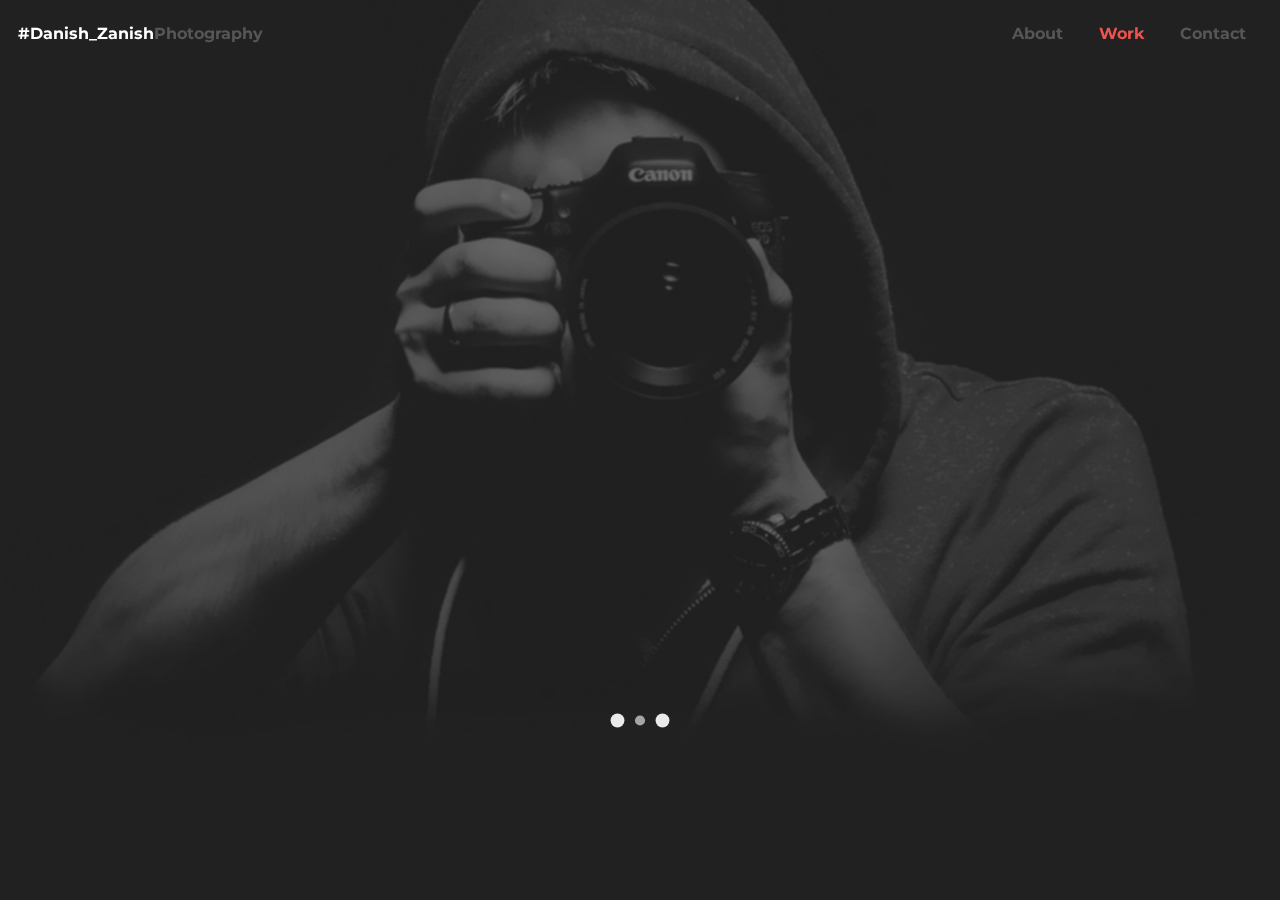
<file: about.html>
<!DOCTYPE html>
<html lang="en" class="no-js">
<head>
	<meta charset="UTF-8" />
	<meta http-equiv="X-UA-Compatible" content="IE=edge">
	<meta name="viewport" content="width=device-width, initial-scale=1">
	<title>#Danish_Zanish</title>
	<meta name="description" content="A photography-inspired website layout with an expanding stack slider and a background image tilt effect" />
	<meta name="keywords" content="photography, template, layout, effect, expand, image stack, animation, flickity, tilt" />
	<meta name="author" content="Codrops" />
	<link rel="shortcut icon" href="favicon.ico">
	<link rel="stylesheet" type="text/css" href="css/normalize.css" />
	<link rel="stylesheet" type="text/css" href="css/flickity.css" />
	<link rel="stylesheet" type="text/css" href="css/main.css" />
	<script src="js/modernizr.custom.js"></script>
</head>
<body>
	<div class="container">
		<div class="hero">
			<div class="hero__back hero__back--static"></div>
			<div class="hero__back hero__back--mover"></div>
			<div class="hero__front"></div>
		</div>
		<header class="codrops-header">
			<h1 class="codrops-title">#Danish_Zanish<span>Photography</span></h1>
			<nav class="menu">
				<a class="menu__item" href="#"><span>About</span></a>
				<a class="menu__item menu__item--current" href="#"><span>Work</span></a>
				<a class="menu__item" href="#"><span>Contact</span></a>
			</nav>
		</header>
		
		<img class="loader" src="img/three-dots.svg" width="60" alt="Loader image" />
	</div>
	<script src="js/flickity.pkgd.min.js"></script>
	<script src="js/smoothscroll.js"></script>
	<script src="js/main.js"></script>
</body>
</html>
</file>
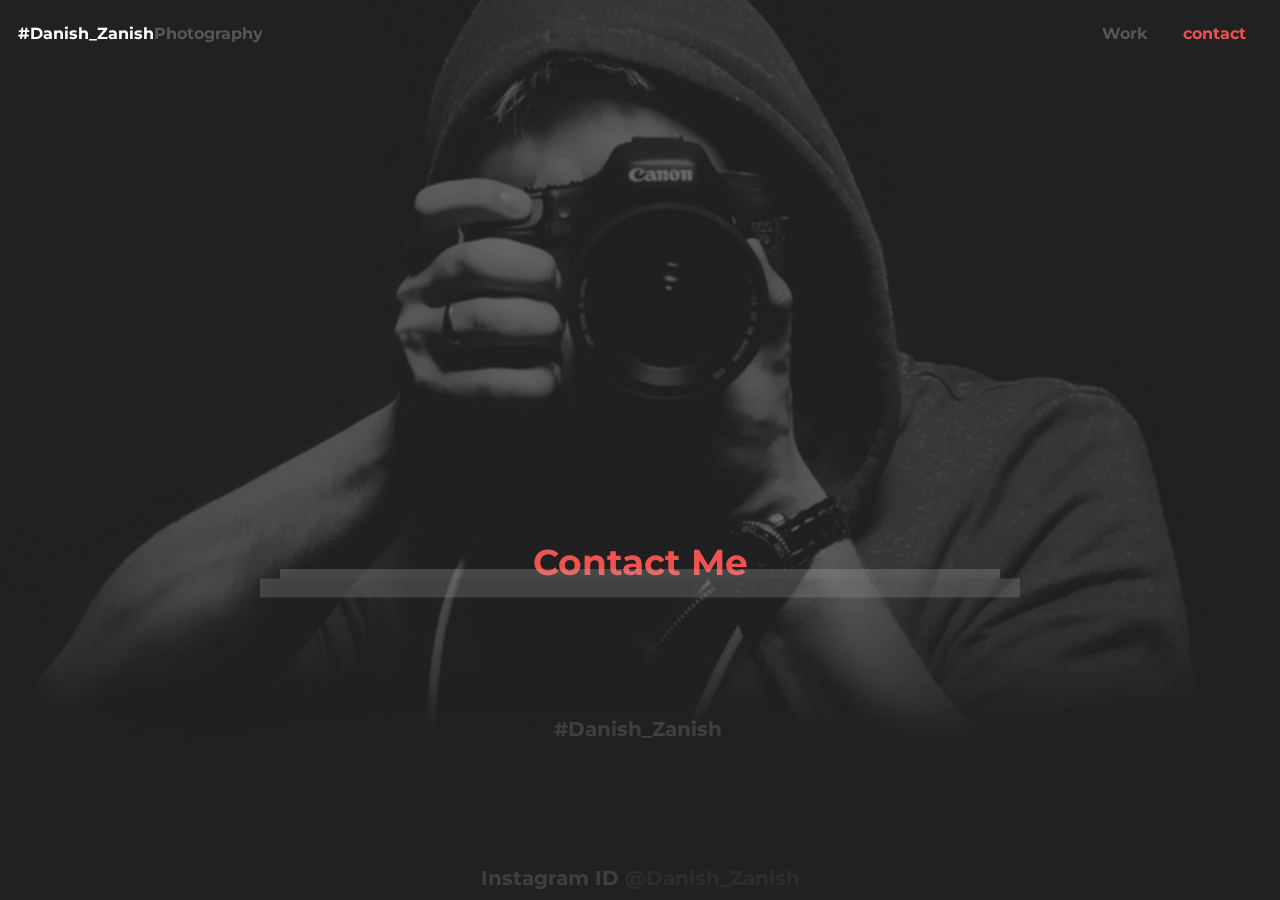
<file: contact.html>
<!DOCTYPE html>
<html lang="en" class="no-js">
<head>
	<meta charset="UTF-8" />
	<meta http-equiv="X-UA-Compatible" content="IE=edge">
	<meta name="viewport" content="width=device-width, initial-scale=1">
	<title>#Danish_Zanish</title>
	<meta name="description" content="A photography-inspired website layout with an expanding stack slider and a background image tilt effect" />
	<meta name="keywords" content="photography, template, layout, effect, expand, image stack, animation, flickity, tilt" />
	<meta name="author" content="Codrops" />
	<link rel="shortcut icon" href="favicon.ico">
	<link rel="stylesheet" type="text/css" href="css/normalize.css" />
	<link rel="stylesheet" type="text/css" href="css/flickity.css" />
	<link rel="stylesheet" type="text/css" href="css/contact.css" />
	<script src="js/modernizr.custom.js"></script>
</head>
<body>
	<div class="container">
		<div class="hero">
			<div class="hero__back hero__back--static"></div>
			<div class="hero__back hero__back--mover"></div>
			<div class="hero__front"></div>
		</div>
		<header class="codrops-header">
			<h1 class="codrops-title">#Danish_Zanish<span>Photography</span></h1>
			<nav class="menu">
				<a class="menu__item" href="index.html"><span>Work</span></a>
				<a class="menu__item menu__item--current" href="contact.html"><span>contact</span></a>
			</nav>
		</header>
		<div class="stack-slider">
			<div class="stacks-wrapper">
				<div class="stack">
					<h2 class="stack-title"><a href="#" data-text="contact"><span>Contact Me</span></a></h2>
					<div class="item">
						<div class="item__content">
							<br><br>
							<br><br>
							<br><br>
							<h3 class="item__title">#Danish_Zanish<span class="item__date"></span></h3>
							<br>
							<br>
							<br>
							<br>
							<br>
			<h2 class="item__title">Instagram ID<a href="https://instgram.com/danish_zanish?igshid=nsxhd3vs9163" data-text="Instagram"><span>  @Danish_Zanish</span></a></h2>
<h2 class="item__title">Mail ID<a href="mailto:danishmansuri49@gmail.com" data-text="mail id"><span>  @Danish_Zanish</span></a></h2>
	<h2 class="item__title">for such website buid contact<a href="https://souravsingpardeshi.github.io" data-text="for such website buid contact"><span>@Souravsing S. Pardeshi</span></a></h2>
						</div>
					</div>
		<img class="loader" src="img/three-dots.svg" width="60" alt="Loader image" />
	</div>

	<script src="js/flickity.pkgd.min.js"></script>
	<script src="js/smoothscroll.js"></script>
	<script src="js/main.js"></script>
</body>
</html>
</file>
<file: css/main.css>
@import url(http://fonts.googleapis.com/css?family=Montserrat:400,700);

/* Fonts & icons */
@font-face {
	font-weight: normal;
	font-style: normal;
	font-family: 'codropsicons';
	src: url("../fonts/codropsicons/codropsicons.eot");
	src: url("../fonts/codropsicons/codropsicons.eot?#iefix") format("embedded-opentype"), url("../fonts/codropsicons/codropsicons.woff") format("woff"), url("../fonts/codropsicons/codropsicons.ttf") format("truetype"), url("../fonts/codropsicons/codropsicons.svg#codropsicons") format("svg");
}

@font-face {
	font-family: 'camera-icons';
	src:url('../fonts/camera-icons/camera-icons.eot?7h6q4p');
	src:url('../fonts/camera-icons/camera-icons.eot?#iefix7h6q4p') format('embedded-opentype'),
		url('../fonts/camera-icons/camera-icons.woff?7h6q4p') format('woff'),
		url('../fonts/camera-icons/camera-icons.ttf?7h6q4p') format('truetype'),
		url('../fonts/camera-icons/camera-icons.svg?7h6q4p#camera-icons') format('svg');
	font-weight: normal;
	font-style: normal;
}

/* Helpers & resets */
*,
*:after,
*:before {
	-webkit-box-sizing: border-box;
	box-sizing: border-box;
}

.cf:before,
.cf:after {
	content: '';
	display: table;
}

.cf:after {
	clear: both;
}

/* General styles */
body {
	background: #212121;
	color: #fff;
	font-size: 1em;
	overflow: hidden;
	position: relative;
	overflow-y: scroll;
	font-family: 'Montserrat', 'Helvetica Neue', Helvetica, Arial, sans-serif;
	-webkit-font-smoothing: antialiased;
	-moz-osx-font-smoothing: grayscale;
}

a {
	color: #585558;
	text-decoration: none;
	outline: none;
}

a:hover {
	color: #ef5350;
}

a:hover,
a:focus {
	outline: none;
}

button:focus {
	outline: none;
}

/* Main container */
.container {
	position: relative;
	min-height: 100vh;
	height: 100%;
	overflow: hidden;
	display: -webkit-flex;
	display: -ms-flexbox;
	display: flex;
	-webkit-flex-direction: column;
	-moz-flex-direction: column;
	-ms-flex-direction: column;
	flex-direction: column;
}

/* Header */
.codrops-header {
	padding: 1em 0;
	display: -webkit-flex;
	display: -ms-flexbox;
	display: flex;
	-webkit-flex: none;
	flex: none;
	margin: 0 10px;
	z-index: 1000;
	position: relative;
}

.codrops-header h1 {
	font-size: 1em;
	margin: 0 auto 0 0;
	padding: 0.5em;
}

.codrops-header h1 span {
	color: #585558;
}

.codrops-links {
	position: relative;
	display: inline-block;
	white-space: nowrap;
	text-align: center;
	margin: 0;
	height: 40px;
	-webkit-flex: none;
	flex: none;
}

.codrops-links::after {
	position: absolute;
	top: 0;
	left: 50%;
	width: 1px;
	height: 100%;
	min-height: 20px;
	background: #585558;
	content: '';
	-webkit-transform: rotate3d(0, 0, 1, 22.5deg);
	transform: rotate3d(0, 0, 1, 22.5deg);
}

.codrops-icon {
	display: inline-block;
	margin: 0.5em;
	width: 1.5em;
	text-decoration: none;
}

.codrops-icon:before {
	margin: 0 5px;
	text-transform: none;
	font-weight: normal;
	font-style: normal;
	font-variant: normal;
	font-family: 'codropsicons';
	line-height: 1;
	speak: none;
	-webkit-font-smoothing: antialiased;
}

.codrops-icon span {
	display: none;
}

.codrops-icon--drop:before {
	content: "\e001";
}

.codrops-icon--prev:before {
	content: "\e004";
}

/* Menu */
.menu {
	font-size: 1em;
	padding: 0.5em;
}

.menu__item {
	font-weight: bold;
	margin: 0 1em;
}

.menu__item--current {
	color: #ef5350;
}

/* Hero image */
.hero {
	position: absolute;
	width: 100%;
	height: 100vh;
	top: 0;
	left: 0;
	overflow: hidden;
	pointer-events: none;
}

.hero > div {
	background: #212121 url(../img/bg.jpg) no-repeat 50% 0;
	-webkit-backface-visibility: hidden;
	backface-visibility: hidden;
}

.hero__back--static,
.hero__front {
	-webkit-transition: -webkit-transform 0.5s, opacity 0.5s;
	transition: transform 0.5s, opacity 0.5s;
	-webkit-transform-origin: 50% 60px;
	transform-origin: 50% 60px;
	-webkit-transition-timing-function: cubic-bezier(0.6,0,0.4,1);
	transition-timing-function: cubic-bezier(0.6,0,0.4,1);
}

.hero__back {
	position: absolute;
	width: 100%;
	height: 100%;
}

.hero__back--mover {
	opacity: 0.7;
	-webkit-transition: -webkit-transform 0.4s, opacity 0s 0.5s;
	transition: transform 0.4s, opacity 0s 0.5s;
}

.move-items .hero__back--mover {
	opacity: 0;
	-webkit-transition-delay: 0s;
	transition-delay: 0s;
}

.hero__front {
	position: absolute;
	top: 0;
	left: 50%;
	margin: 0 0 0 -391px;
	width: 782px;
	height: 782px;
	border-radius: 50%;
	opacity: 0;
}

.move-items .hero__back--static {
	opacity: 0;
	-webkit-transform: scale3d(0.15,0.15,1);
	transform: scale3d(0.15,0.15,1);
}

.move-items .hero__front {
	opacity: 1;
	-webkit-transition-duration: 0.5s, 0s;
	transition-duration: 0.5s, 0s;
	-webkit-transform: scale3d(0.15,0.15,1);
	transform: scale3d(0.15,0.15,1);
}

/* Stack slider */
.stack-slider {
	position: absolute;
	height: 40vh;
	width: 100vw;
	top: 0;
	opacity: 0;
	-webkit-touch-callout: none;
	-webkit-user-select: none;
	-khtml-user-select: none;
	-moz-user-select: none;
	-ms-user-select: none;
	user-select: none;
	-webkit-transform: translate3d(0, 60vh, 0);
	transform: translate3d(0, 60vh, 0);
	-webkit-transition: -webkit-transform 0.5s, opacity 0.5s;
	transition: transform 0.5s, opacity 0.5s;
	-webkit-transition-timing-function: cubic-bezier(0.6,0,0.4,1);
	transition-timing-function: cubic-bezier(0.6,0,0.4,1);
}

.view-init .stack-slider {
	opacity: 1;
}

.move-items .stack-slider {
	-webkit-transform: translate3d(0,0,0);
	transform: translate3d(0,0,0);
}

.view-full .flickity-viewport {
	overflow: visible;
}

/* Loader */
.loader {
	position: fixed;
	width: 60px;
	height: 15px;
	top: 80vh;
	left: 50%;
	margin: -7px 0 0 -30px;
}

.view-init .loader {
	display: none;
}

.stacks-wrapper {
	height: 100%;
}

.stack {
	width: 45%;
	min-width: 300px;
	height: 100%;
	text-align: center;
}

.stack.is-selected {
	height: auto;
}

.stack.stack-prev,
.stack.stack-next {
	-webkit-transition: -webkit-transform 0.5s, opacity 0.5s;
	transition: transform 0.5s, opacity 0.5s;
	-webkit-transition-timing-function: cubic-bezier(0.6,0,0.4,1);
	transition-timing-function: cubic-bezier(0.6,0,0.4,1);
}

.move-items .stack.stack-prev,
.move-items .stack.stack-next {
	opacity: 0;
}

.move-items .stack.stack-prev {
	-webkit-transform: translate3d(-70px, 65vh, 0);
	transform: translate3d(-70px, 65vh, 0);
}

.move-items .stack.stack-next {
	-webkit-transform: translate3d(70px, 65vh, 0);
	transform: translate3d(70px, 65vh, 0);
}

.stack.is-selected .stack-title::before,
.stack.stack-prev .stack-title::after,
.stack.stack-next .stack-title::after {
	content: '';
	width: 30px;
	height: 30px;
	position: absolute;
	opacity: 0;
	z-index: 100;
}

.stack.is-selected .stack-title::before {
	margin: 0 0 0 -15px;
	left: 50%;
	top: 10px;
	background: url(../img/arrow-colored.svg) no-repeat center center;
	-webkit-transition: -webkit-transform 0.5s, opacity 0.3s;
	transition: transform 0.5s, opacity 0.3s;
	-webkit-transition-timing-function: cubic-bezier(0.6,0,0.4,1);
	transition-timing-function: cubic-bezier(0.6,0,0.4,1);
}

.item-clickable .stack.is-selected .stack-title::before {
	opacity: 1;
}

.move-items .is-selected .stack-title::before {
	-webkit-transform: rotate3d(0,0,1,180deg);
	transform: rotate3d(0,0,1,180deg);
}

.stack.stack-prev .stack-title::after,
.stack.stack-next .stack-title::after {
	content: '';
	top: 1.65em;
	background: url(../img/arrow-gray.svg) no-repeat center center;
}

.stack.stack-prev .stack-title::after {
	right: 0;
	-webkit-transform: rotate3d(0,0,1,-90deg);
	transform: rotate3d(0,0,1,-90deg);
}

.stack.stack-next .stack-title::after {
	left: 0;
	-webkit-transform: rotate3d(0,0,1,90deg);
	transform: rotate3d(0,0,1,90deg);
}

.stack.stack-prev .stack-title:hover::after,
.stack.stack-next .stack-title:hover::after {
	opacity: 1;
}

.stack-title {
	font-size: 2.25em;
	font-weight: 700;
	margin: 80px 0 30px;
	padding: 50px 40px 15px;
	text-align: center;
	display: inline-block;
	position: relative;
	cursor: pointer;
}

.stack-title a {
	display: block;
	position: relative;
	overflow: hidden;
	color: #fff;
	width: 100%;
	-webkit-backface-visibility: hidden;
	backface-visibility: hidden;
}

.stack-title a::after {
	content: attr(data-text);
	position: absolute;
	width: 100%;
	height: 100%;
	top: 0;
	left: 0;
	font-size: 0.5em;
	line-height: 2.5;
	opacity: 0;
	pointer-events: none;
	-webkit-transform: translate3d(0,100%,0);
	transform: translate3d(0,100%,0);
}

.stack-title a span {
	display: block;
	color: #595959;
	cursor: pointer;
	-webkit-backface-visibility: hidden;
	backface-visibility: hidden;
}

.is-selected .stack-title a span {
	color: #ef5350;
}

.stack-title a::after,
.stack-title a span {
	-webkit-transition: -webkit-transform 1s 0.15s, opacity 1s 0.15s;
	transition: transform 1s 0.15s, opacity 1s 0.15s;
	-webkit-transition-timing-function: cubic-bezier(0.2, 1, 0.3, 1);
	transition-timing-function: cubic-bezier(0.2, 1, 0.3, 1);
}

.stack-title a:hover {
	color: #fff;
}

.move-items .is-selected .stack-title a::after {
	opacity: 1;
	-webkit-transform: translate3d(0, 0, 0);
	transform: translate3d(0, 0, 0);
}

.move-items .is-selected .stack-title a span {
	opacity: 0;
	-webkit-transform: translate3d(0, -150%, 0);
	transform: translate3d(0, -150%, 0);
}

.item {
	padding: 0 5% 5%;
	opacity: 0;
	width: 100%;
	position: relative;
	text-align: left;
	-webkit-transform: translate3d(0,75px,0);
	transform: translate3d(0,75px,0);
	-webkit-transition: -webkit-transform 0.5s, opacity 0.5s;
	transition: transform 0.5s, opacity 0.5s;
	-webkit-transition-timing-function: cubic-bezier(0.6,0,0.4,1);
	transition-timing-function: cubic-bezier(0.6,0,0.4,1);
}

.move-items .is-selected .item {
	opacity: 1;
}

.move-items .is-selected .item:first-of-type .item__content::after {
	-webkit-transform: translate3d(0,0,0) scale3d(0.95,0.95,1);
	transform: translate3d(0,0,0) scale3d(0.95,0.95,1);
}

.move-items .is-selected .item:first-of-type .item__content::before {
	-webkit-transform: translate3d(0,0,0) scale3d(0.9,0.9,1);
	transform: translate3d(0,0,0) scale3d(0.9,0.9,1);
}

.item:first-of-type {
	opacity: 0.25;
	-webkit-transform: translate3d(0,0,0);
	transform: translate3d(0,0,0);
}

.move-items .is-selected .item {
	-webkit-transition-delay: 0.15s;
	transition-delay: 0.15s;
	-webkit-transform: translate3d(0,0,0);
	transform: translate3d(0,0,0);
}

.move-items .is-selected .item:first-of-type {
	-webkit-transition-delay: 0s;
	transition-delay: 0s;
}

.item__content {
	position: relative;
	z-index: 100;
	max-width: 800px;
	margin: 0 auto;
}

.item__content p {
	font-size: 0.75em;
}

.item:first-of-type .item__content::before,
.item:first-of-type .item__content::after {
	content: '';
	width: 100%;
	height: 20px;
	top: 0;
	left: 0;
	z-index: -1;
	position: absolute;
	-webkit-transition: -webkit-transform 0.3s;
	transition: transform 0.3s;
	-webkit-backface-visibility: hidden;
	backface-visibility: hidden;
}

.item:first-of-type .item__content::before {
	background: #b8b8b8;
	-webkit-transform: translate3d(0,-20px,0) scale3d(0.9,0.9,1);
	transform: translate3d(0,-20px,0) scale3d(0.9,0.9,1);
}

.item:first-of-type .item__content::after {
	background: #a7a7a7;
	-webkit-transform: translate3d(0,-10px,0) scale3d(0.95,0.95,1);
	transform: translate3d(0,-10px,0) scale3d(0.95,0.95,1);
}

.item img {
	width: 100%;
	display: block;
	position: relative;
	z-index: 100;
}

.item__title {
	font-size: 1.25em;
	margin: 0;
	padding: 0.75em 0;
	color: #9d9d9d;
}

.item__date {
	font-size: 0.5em;
	vertical-align: middle;
	display: inline-block;
	color: #4F4E4E;
	margin-left: 5px;
}

.item__details {
	text-align: left;
	margin: 0 0 2em;
}

.item__details ul {
	font-family: 'Avenir Next', 'Helvetica Neue', Helvetica, Arial, sans-serif;
	list-style: none;
	margin: 0;
	padding: 0;
}

.item__details ul li {
	display: block;
	padding: 3px 0;
	color: #9d9d9d;
	white-space: nowrap;
	opacity: 0;
	-webkit-transform: translate3d(0,20px,0);
	transform: translate3d(0,20px,0);
	-webkit-transition: -webkit-transform 0.5s, opacity 0.5s;
	transition: transform 0.5s, opacity 0.5s;
}

.move-items .is-selected .item__details ul li {
	opacity: 1;
	-webkit-transform: translate3d(0,0,0);
	transform: translate3d(0,0,0);
}

.move-items .is-selected .item__details ul li:first-child {
	-webkit-transition-delay: 0.25s;
	transition-delay: 0.25s;
}

.move-items .is-selected .item__details ul li:nth-child(2) {
	-webkit-transition-delay: 0.3s;
	transition-delay: 0.3s;
}

.move-items .is-selected .item__details ul li:nth-child(3) {
	-webkit-transition-delay: 0.35s;
	transition-delay: 0.35s;
}

.move-items .is-selected .item__details ul li:nth-child(4) {
	-webkit-transition-delay: 0.4s;
	transition-delay: 0.4s;
}

.move-items .is-selected .item__details ul li:nth-child(5) {
	-webkit-transition-delay: 0.45s;
	transition-delay: 0.45s;
}

.item__details ul li:first-child {
	font-weight: bold;
	color: #ef5350;
}

.icon {
	font-family: 'camera-icons';
	speak: none;
	font-style: normal;
	font-weight: normal;
	font-variant: normal;
	text-transform: none;
	line-height: 1;
	display: inline-block;
	vertical-align: middle;
	/* Better Font Rendering =========== */
	-webkit-font-smoothing: antialiased;
	-moz-osx-font-smoothing: grayscale;
}

.icon + span {
	margin-left: 5px;
	vertical-align: middle;
}

.icon-focal_length:before {
	content: "\e600";
}

.icon-exposure_time:before {
	content: "\e601";
}

.icon-iso:before {
	content: "\e602";
}

.icon-camera:before {
	content: "\e603";
}

.icon-aperture:before {
	content: "\e604";
}

.item__details .icon {
	color: #4F4E4E;
	margin-right: 5px;
}

/* Related demos */
.item__content--related {
	text-align: center;
	display: -webkit-flex;
	display: -ms-flexbox;
	display: flex;
	-webkit-flex-wrap: wrap;
	flex-wrap: wrap;
	-webkit-justify-content: space-between;
	justify-content: space-between;
}

.item__content--related > p {
	width: 100%;
	font-size: 1em;
	font-weight: bold;
	padding: 1em 0;
	color: #7E7D7D;
}

.media-item {
	display: block;
	margin: 0 auto;
	max-width: 50%;
	min-width: 250px;
	font-weight: bold;
	padding: 1em;
}

.media-item__img {
	max-width: 250px;
	width: auto;
	opacity: 0.3;
	-webkit-transition: opacity 0.3s;
	transition: opacity 0.3s;
}

.media-item:hover .media-item__img,
.media-item:focus .media-item__img {
	opacity: 1;
}

.media-item__title {
	font-size: 1em;
	margin: 0;
	padding: 0.5em;
}

/* Mobile-first media queries */
@media screen and (min-width: 65em) {
	.item__details {
		position: absolute;
		top: 0;
		margin: 0 0 0 1em;
		z-index: 1000;
		left: 100%;
		width: 40%;
	}
}

/* Mobile-specific media queries */
@media screen and (max-width: 65em) {
	.stack {
		width: 60%;
	}
}

@media screen and (max-width: 45em) {
	.stack-title {
		font-size: 1.75em;
	}
	.menu__item {
		display: block;
		background: #4F4E4E;
		overflow: hidden;
		height: 4px;
		width: 30px;
		margin: 3px 10px 0 0;
	}
	.menu__item span {
		display: none;
	}
	.codrops-header {
		padding: 0.5em 0;
	}
	.stack.stack-prev .stack-title::after,
	.stack.stack-next .stack-title::after {
		top: 1.85em;
	}
	.codrops-header h1 {
		font-size: 0.85em;
		padding: 0.25em;
	}
}

@media screen and (max-height: 35em) {
	.stack-slider {
		height: 60vh;
		-webkit-transform: translate3d(0, 40vh, 0);
		transform: translate3d(0, 40vh, 0);
	}
}
</file>
<file: css/contact.css>
@import url(http://fonts.googleapis.com/css?family=Montserrat:400,700);

/* Fonts & icons */
@font-face {
	font-weight: normal;
	font-style: normal;
	font-family: 'codropsicons';
	src: url("../fonts/codropsicons/codropsicons.eot");
	src: url("../fonts/codropsicons/codropsicons.eot?#iefix") format("embedded-opentype"), url("../fonts/codropsicons/codropsicons.woff") format("woff"), url("../fonts/codropsicons/codropsicons.ttf") format("truetype"), url("../fonts/codropsicons/codropsicons.svg#codropsicons") format("svg");
}

@font-face {
	font-family: 'camera-icons';
	src:url('../fonts/camera-icons/camera-icons.eot?7h6q4p');
	src:url('../fonts/camera-icons/camera-icons.eot?#iefix7h6q4p') format('embedded-opentype'),
		url('../fonts/camera-icons/camera-icons.woff?7h6q4p') format('woff'),
		url('../fonts/camera-icons/camera-icons.ttf?7h6q4p') format('truetype'),
		url('../fonts/camera-icons/camera-icons.svg?7h6q4p#camera-icons') format('svg');
	font-weight: normal;
	font-style: normal;
}

/* Helpers & resets */
*,
*:after,
*:before {
	-webkit-box-sizing: border-box;
	box-sizing: border-box;
}

.cf:before,
.cf:after {
	content: '';
	display: table;
}

.cf:after {
	clear: both;
}

/* General styles */
body {
	background: #212121;
	color: #fff;
	font-size: 1em;
	overflow: hidden;
	position: relative;
	overflow-y: scroll;
	font-family: 'Montserrat', 'Helvetica Neue', Helvetica, Arial, sans-serif;
	-webkit-font-smoothing: antialiased;
	-moz-osx-font-smoothing: grayscale;
}

a {
	color: #585558;
	text-decoration: none;
	outline: none;
}

a:hover {
	color: #ef5350;
}

a:hover,
a:focus {
	outline: none;
}

button:focus {
	outline: none;
}

/* Main container */
.container {
	position: relative;
	min-height: 100vh;
	height: 100%;
	overflow: hidden;
	display: -webkit-flex;
	display: -ms-flexbox;
	display: flex;
	-webkit-flex-direction: column;
	-moz-flex-direction: column;
	-ms-flex-direction: column;
	flex-direction: column;
}

/* Header */
.codrops-header {
	padding: 1em 0;
	display: -webkit-flex;
	display: -ms-flexbox;
	display: flex;
	-webkit-flex: none;
	flex: none;
	margin: 0 10px;
	z-index: 1000;
	position: relative;
}

.codrops-header h1 {
	font-size: 1em;
	margin: 0 auto 0 0;
	padding: 0.5em;
}

.codrops-header h1 span {
	color: #585558;
}

.codrops-links {
	position: relative;
	display: inline-block;
	white-space: nowrap;
	text-align: center;
	margin: 0;
	height: 40px;
	-webkit-flex: none;
	flex: none;
}

.codrops-links::after {
	position: absolute;
	top: 0;
	left: 50%;
	width: 1px;
	height: 100%;
	min-height: 20px;
	background: #585558;
	content: '';
	-webkit-transform: rotate3d(0, 0, 1, 22.5deg);
	transform: rotate3d(0, 0, 1, 22.5deg);
}

.codrops-icon {
	display: inline-block;
	margin: 0.5em;
	width: 1.5em;
	text-decoration: none;
}

.codrops-icon:before {
	margin: 0 5px;
	text-transform: none;
	font-weight: normal;
	font-style: normal;
	font-variant: normal;
	font-family: 'codropsicons';
	line-height: 1;
	speak: none;
	-webkit-font-smoothing: antialiased;
}

.codrops-icon span {
	display: none;
}

.codrops-icon--drop:before {
	content: "\e001";
}

.codrops-icon--prev:before {
	content: "\e004";
}

/* Menu */
.menu {
	font-size: 1em;
	padding: 0.5em;
}

.menu__item {
	font-weight: bold;
	margin: 0 1em;
}

.menu__item--current {
	color: #ef5350;
}

/* Hero image */
.hero {
	position: absolute;
	width: 100%;
	height: 100vh;
	top: 0;
	left: 0;
	overflow: hidden;
	pointer-events: none;
}

.hero > div {
	background: #212121 url(../img/bg.jpg) no-repeat 50% 0;
	-webkit-backface-visibility: hidden;
	backface-visibility: hidden;
}

.hero__back--static,
.hero__front {
	-webkit-transition: -webkit-transform 0.5s, opacity 0.5s;
	transition: transform 0.5s, opacity 0.5s;
	-webkit-transform-origin: 50% 60px;
	transform-origin: 50% 60px;
	-webkit-transition-timing-function: cubic-bezier(0.6,0,0.4,1);
	transition-timing-function: cubic-bezier(0.6,0,0.4,1);
}

.hero__back {
	position: absolute;
	width: 100%;
	height: 100%;
}

.hero__back--mover {
	opacity: 0.7;
	-webkit-transition: -webkit-transform 0.4s, opacity 0s 0.5s;
	transition: transform 0.4s, opacity 0s 0.5s;
}

.move-items .hero__back--mover {
	opacity: 0;
	-webkit-transition-delay: 0s;
	transition-delay: 0s;
}

.hero__front {
	position: absolute;
	top: 0;
	left: 50%;
	margin: 0 0 0 -391px;
	width: 782px;
	height: 782px;
	border-radius: 50%;
	opacity: 0;
}

.move-items .hero__back--static {
	opacity: 0;
	-webkit-transform: scale3d(0.15,0.15,1);
	transform: scale3d(0.15,0.15,1);
}

.move-items .hero__front {
	opacity: 1;
	-webkit-transition-duration: 0.5s, 0s;
	transition-duration: 0.5s, 0s;
	-webkit-transform: scale3d(0.15,0.15,1);
	transform: scale3d(0.15,0.15,1);
}

/* Stack slider */
.stack-slider {
	position: absolute;
	height: 40vh;
	width: 100vw;
	top: 0;
	opacity: 0;
	-webkit-touch-callout: none;
	-webkit-user-select: none;
	-khtml-user-select: none;
	-moz-user-select: none;
	-ms-user-select: none;
	user-select: none;
	-webkit-transform: translate3d(0, 60vh, 0);
	transform: translate3d(0, 60vh, 0);
	-webkit-transition: -webkit-transform 0.5s, opacity 0.5s;
	transition: transform 0.5s, opacity 0.5s;
	-webkit-transition-timing-function: cubic-bezier(0.6,0,0.4,1);
	transition-timing-function: cubic-bezier(0.6,0,0.4,1);
}

.view-init .stack-slider {
	opacity: 1;
}

.move-items .stack-slider {
	-webkit-transform: translate3d(0,0,0);
	transform: translate3d(0,0,0);
}

.view-full .flickity-viewport {
	overflow: visible;
}

/* Loader */
.loader {
	position: fixed;
	width: 60px;
	height: 15px;
	top: 80vh;
	left: 0%;
	margin: -7px 0 0 -30px;
}

.view-init .loader {
	display: none;
}

.stacks-wrapper {
	height: 100%;
}

.stack {
	width: 100%;
	min-width: 300px;
	height: 100%;
	text-align: center;
}

.stack.is-selected {
	height: auto;
}

.stack.stack-prev,
.stack.stack-next {
	-webkit-transition: -webkit-transform 0.5s, opacity 0.5s;
	transition: transform 0.5s, opacity 0.5s;
	-webkit-transition-timing-function: cubic-bezier(0.6,0,0.4,1);
	transition-timing-function: cubic-bezier(0.6,0,0.4,1);
}

.move-items .stack.stack-prev,
.move-items .stack.stack-next {
	opacity: 0;
}

.move-items .stack.stack-prev {
	-webkit-transform: translate3d(-70px, 65vh, 0);
	transform: translate3d(-70px, 65vh, 0);
}

.move-items .stack.stack-next {
	-webkit-transform: translate3d(70px, 65vh, 0);
	transform: translate3d(70px, 65vh, 0);
}

.stack.is-selected .stack-title::before,
.stack.stack-prev .stack-title::after,
.stack.stack-next .stack-title::after {
	content: '';
	width: 30px;
	height: 30px;
	position: absolute;
	opacity: 0;
}

.stack.is-selected .stack-title::before {
	margin: 0 0 0 -15px;
	top: 100px;
	background: url(../img/arrow-colored.svg) no-repeat center center;
	-webkit-transition: -webkit-transform 0.5s, opacity 0.3s;
	transition: transform 0.5s, opacity 0.3s;
	-webkit-transition-timing-function: cubic-bezier(0.6,0,0.4,1);
	transition-timing-function: cubic-bezier(0.6,0,0.4,1);
}

.item-clickable .stack.is-selected .stack-title::before {
	opacity: 1;
}

.move-items .is-selected .stack-title::before {
	-webkit-transform: rotate3d(0,0,1,180deg);
	transform: rotate3d(0,0,1,180deg);
}

.stack.stack-prev .stack-title::after,
.stack.stack-next .stack-title::after {
	content: '';
	top: 1.65em;
	background: url(../img/arrow-gray.svg) no-repeat center center;
}

.stack.stack-prev .stack-title::after {
	right: 0;
	-webkit-transform: rotate3d(0,0,1,-90deg);
	transform: rotate3d(0,0,1,-90deg);
}

.stack.stack-next .stack-title::after {
	left: 0;
	-webkit-transform: rotate3d(0,0,1,90deg);
	transform: rotate3d(0,0,1,90deg);
}

.stack.stack-prev .stack-title:hover::after,
.stack.stack-next .stack-title:hover::after {
	opacity: 1;
}

.stack-title {
	font-size: 2.25em;
	font-weight: 700;
	margin: auto;
	padding:auto;
	text-align: center;
	display: inline-block;
	position: relative;
	cursor: pointer;
}

.stack-title a {
	display: block;
	position: relative;
	overflow: hidden;
	color: #fff;
	width: 100%;
	-webkit-backface-visibility: hidden;
	backface-visibility: hidden;
}

.stack-title a::after {
	content: attr(data-text);
	position: absolute;
	width: 100%;
	height: 100%;
	top: 0;
	left: 0;
	font-size: 0.5em;
	line-height: 2.5;
	opacity: 0;
	pointer-events: none;
	-webkit-transform: translate3d(0,100%,0);
	transform: translate3d(0,100%,0);
}

.stack-title a span {
	display: block;
	color: #595959;
	cursor: pointer;
	-webkit-backface-visibility: hidden;
	backface-visibility: hidden;
}

.is-selected .stack-title a span {
	color: #ef5350;
}

.stack-title a::after,
.stack-title a span {
	-webkit-transition: -webkit-transform 1s 0.15s, opacity 1s 0.15s;
	transition: transform 1s 0.15s, opacity 1s 0.15s;
	-webkit-transition-timing-function: cubic-bezier(0.2, 1, 0.3, 1);
	transition-timing-function: cubic-bezier(0.2, 1, 0.3, 1);
}

.stack-title a:hover {
	color: #fff;
}

.move-items .is-selected .stack-title a::after {
	opacity: 1;
	-webkit-transform: translate3d(0, 0, 0);
	transform: translate3d(0, 0, 0);
}

.move-items .is-selected .stack-title a span {
	opacity: 0;
	-webkit-transform: translate3d(0, -150%, 0);
	transform: translate3d(0, -150%, 0);
}

.item {

	opacity: 0;
	width: 100%;
	position: relative;
	text-align:center;
}

.move-items .is-selected .item {
	opacity: 1;
}

.move-items .is-selected .item:first-of-type .item__content::after {
	-webkit-transform: translate3d(0,0,0) scale3d(0.95,0.95,1);
	transform: translate3d(0,0,0) scale3d(0.95,0.95,1);
}

.move-items .is-selected .item:first-of-type .item__content::before {
	-webkit-transform: translate3d(0,0,0) scale3d(0.9,0.9,1);
	transform: translate3d(0,0,0) scale3d(0.9,0.9,1);
}

.item:first-of-type {
	opacity: 0.25;
	-webkit-transform: translate3d(0,0,0);
	transform: translate3d(0,0,0);
}

.move-items .is-selected .item {
	-webkit-transition-delay: 0.15s;
	transition-delay: 0.15s;
	-webkit-transform: translate3d(0,0,0);
	transform: translate3d(0,0,0);
}

.move-items .is-selected .item:first-of-type {
	-webkit-transition-delay: 0s;
	transition-delay: 0s;
}

.item__content {
	position: relative;
	max-width: 800px;
	margin: 0 auto;
}

.item__content p {
	font-size: 0.75em;
}

.item:first-of-type .item__content::before,
.item:first-of-type .item__content::after {
	content: '';
	width: 100%;
	height: 20px;
	top: 0;
	left: 0;
	position: absolute;
	-webkit-transition: -webkit-transform 0.3s;
	transition: transform 0.3s;
	-webkit-backface-visibility: hidden;
	backface-visibility: hidden;
}

.item:first-of-type .item__content::before {
	background: #b8b8b8;
	-webkit-transform: translate3d(0,-20px,0) scale3d(0.9,0.9,1);
	transform: translate3d(0,-20px,0) scale3d(0.9,0.9,1);
}

.item:first-of-type .item__content::after {
	background: #a7a7a7;
	-webkit-transform: translate3d(0,-10px,0) scale3d(0.95,0.95,1);
	transform: translate3d(0,-10px,0) scale3d(0.95,0.95,1);
}

.item img {
	width: 100%;
	display: block;
	position: relative;
	z-index: 100;
}

.item__title {
	font-size: 1.25em;
	margin: 0;
	padding: 0.75em 0;
	color: #9d9d9d;
}

.item__date {
	font-size: 0.5em;
	vertical-align: middle;
	display: inline-block;
	color: #4F4E4E;
	margin-left: 5px;
}

.item__details {
	text-align: left;
	margin: 0 0 2em;
}

.item__details ul {
	font-family: 'Avenir Next', 'Helvetica Neue', Helvetica, Arial, sans-serif;
	list-style: none;
	margin: 0;
	padding: 0;
}

.item__details ul li {
	display: block;
	padding: 3px 0;
	color: #9d9d9d;
	white-space: nowrap;
	opacity: 0;
	-webkit-transform: translate3d(0,20px,0);
	transform: translate3d(0,20px,0);
	-webkit-transition: -webkit-transform 0.5s, opacity 0.5s;
	transition: transform 0.5s, opacity 0.5s;
}

.move-items .is-selected .item__details ul li {
	opacity: 1;
	-webkit-transform: translate3d(0,0,0);
	transform: translate3d(0,0,0);
}

.move-items .is-selected .item__details ul li:first-child {
	-webkit-transition-delay: 0.25s;
	transition-delay: 0.25s;
}

.move-items .is-selected .item__details ul li:nth-child(2) {
	-webkit-transition-delay: 0.3s;
	transition-delay: 0.3s;
}

.move-items .is-selected .item__details ul li:nth-child(3) {
	-webkit-transition-delay: 0.35s;
	transition-delay: 0.35s;
}

.move-items .is-selected .item__details ul li:nth-child(4) {
	-webkit-transition-delay: 0.4s;
	transition-delay: 0.4s;
}

.move-items .is-selected .item__details ul li:nth-child(5) {
	-webkit-transition-delay: 0.45s;
	transition-delay: 0.45s;
}

.item__details ul li:first-child {
	font-weight: bold;
	color: #ef5350;
}

.icon {
	font-family: 'camera-icons';
	speak: none;
	font-style: normal;
	font-weight: normal;
	font-variant: normal;
	text-transform: none;
	line-height: 1;
	display: inline-block;
	vertical-align: middle;
	/* Better Font Rendering =========== */
	-webkit-font-smoothing: antialiased;
	-moz-osx-font-smoothing: grayscale;
}

.icon + span {
	margin-left: 5px;
	vertical-align: middle;
}

.icon-focal_length:before {
	content: "\e600";
}

.icon-exposure_time:before {
	content: "\e601";
}

.icon-iso:before {
	content: "\e602";
}

.icon-camera:before {
	content: "\e603";
}

.icon-aperture:before {
	content: "\e604";
}

.item__details .icon {
	color: #4F4E4E;
	margin-right: 5px;
}

/* Related demos */
.item__content--related {
	text-align: center;
	display: -webkit-flex;
	display: -ms-flexbox;
	display: flex;
	-webkit-flex-wrap: wrap;
	flex-wrap: wrap;
	-webkit-justify-content: space-between;
	justify-content: space-between;
}

.item__content--related > p {
	width: 100%;
	font-size: 1em;
	font-weight: bold;
	padding: 1em 0;
	color: #7E7D7D;
}

.media-item {
	display: block;
	margin: 0 auto;
	max-width: 50%;
	min-width: 250px;
	font-weight: bold;
	padding: 1em;
}

.media-item__img {
	max-width: 250px;
	width: auto;
	opacity: 0.3;
	-webkit-transition: opacity 0.3s;
	transition: opacity 0.3s;
}

.media-item:hover .media-item__img,
.media-item:focus .media-item__img {
	opacity: 1;
}

.media-item__title {
	font-size: 1em;
	margin: 0;
	padding: 0.5em;
}

/* Mobile-first media queries */
@media screen and (min-width: 65em) {
	.item__details {
		position: absolute;
		top: 0;
		margin: 0 0 0 1em;
		z-index: 1000;
		left: 100%;
		width: 40%;
	}
}

/* Mobile-specific media queries */
@media screen and (max-width: 65em) {
	.stack {
		width: 60%;
	}
}

@media screen and (max-width: 45em) {
	.stack-title {
		font-size: 1.75em;
	}
	.menu__item {
		display: block;
		background: #4F4E4E;
		overflow: hidden;
		height: 4px;
		width: 30px;
		margin: 3px 10px 0 0;
	}
	.menu__item span {
		display: none;
	}
	.codrops-header {
		padding: 0.5em 0;
	}
	.stack.stack-prev .stack-title::after,
	.stack.stack-next .stack-title::after {
		top: 1.85em;
	}
	.codrops-header h1 {
		font-size: 0.85em;
		padding: 0.25em;
	}
}

@media screen and (max-height: 35em) {
	.stack-slider {
		height: 60vh;
		-webkit-transform: translate3d(0, 40vh, 0);
		transform: translate3d(0, 40vh, 0);
	}
}
</file>
